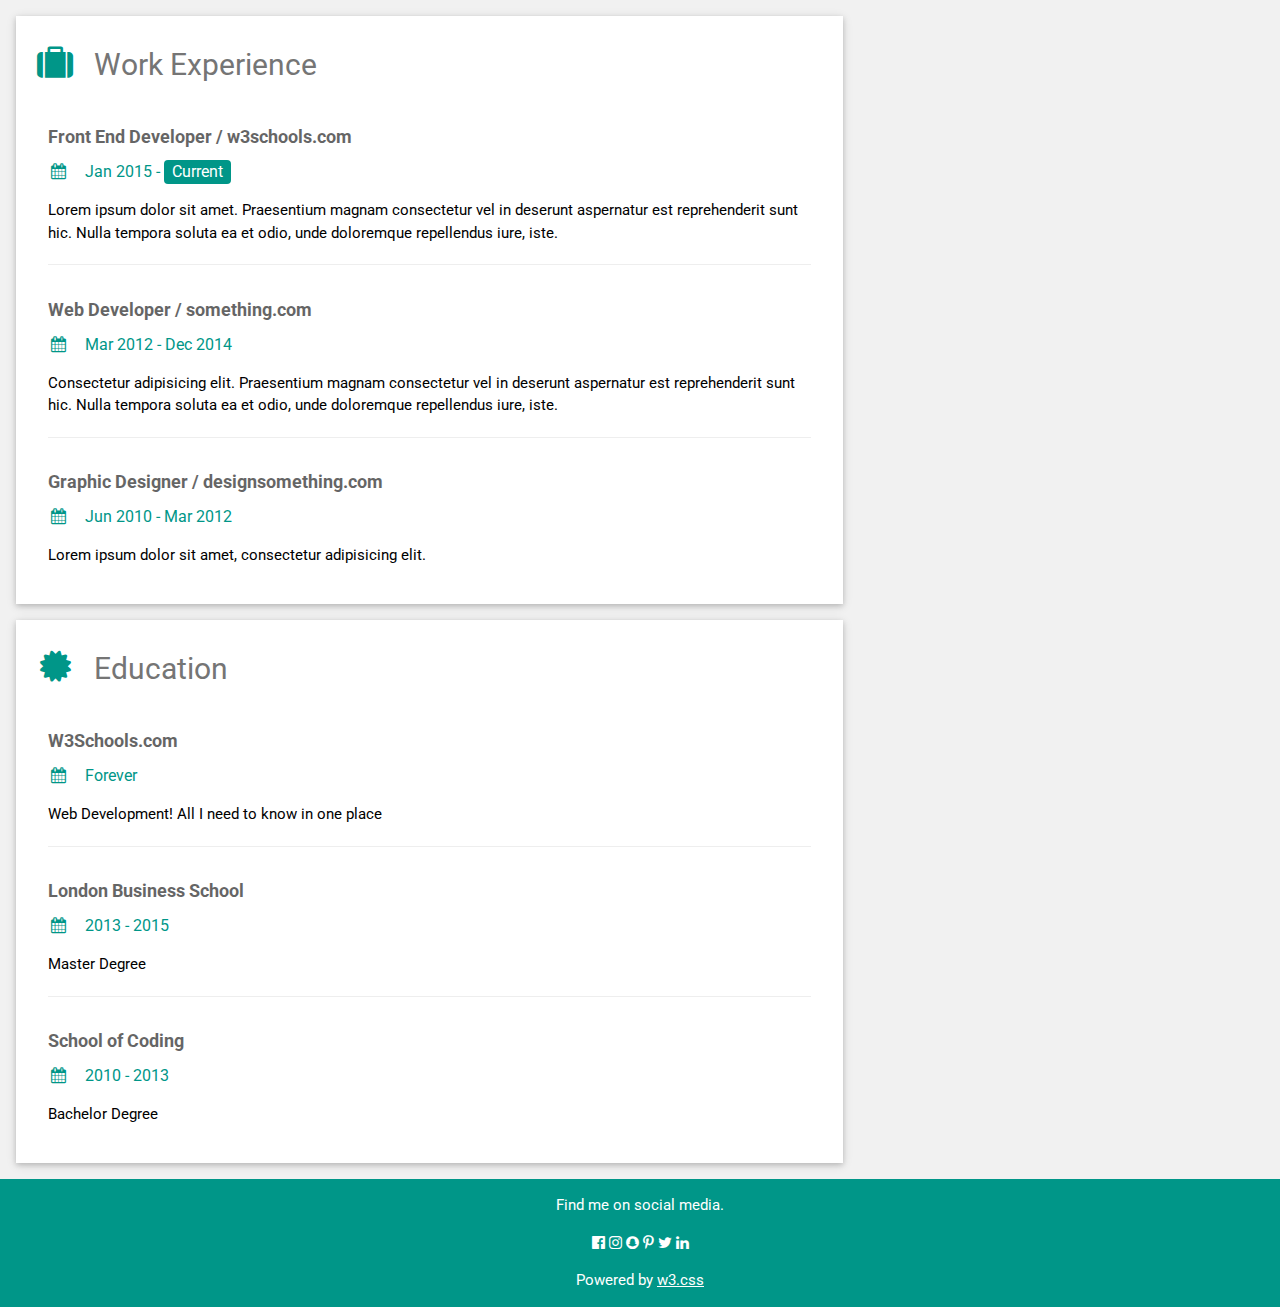
<file: Project Starbadger.html>
<!DOCTYPE html>
<html>
<head>
<title>W3.CSS Template</title>
<meta charset="UTF-8">
<meta name="viewport" content="width=device-width, initial-scale=1">
<link rel="stylesheet" href="https://www.w3schools.com/w3css/4/w3.css">
<link rel='stylesheet' href='https://fonts.googleapis.com/css?family=Roboto'>
<link rel="stylesheet" href="https://cdnjs.cloudflare.com/ajax/libs/font-awesome/4.7.0/css/font-awesome.min.css">
<style>
html,body,h1,h2,h3,h4,h5,h6 {font-family: "Roboto", sans-serif}
</style>
</head>
<body class="w3-light-grey">

<!-- Page Container -->
<div class="w3-content w3-margin-top" style="max-width:1400px;">

  <!-- The Grid -->
  <div class="w3-row-padding">
  
    <!-- Right Column -->
    <div class="w3-twothird">
    
      <div class="w3-container w3-card w3-white w3-margin-bottom">
        <h2 class="w3-text-grey w3-padding-16"><i class="fa fa-suitcase fa-fw w3-margin-right w3-xxlarge w3-text-teal"></i>Work Experience</h2>
        <div class="w3-container">
          <h5 class="w3-opacity"><b>Front End Developer / w3schools.com</b></h5>
          <h6 class="w3-text-teal"><i class="fa fa-calendar fa-fw w3-margin-right"></i>Jan 2015 - <span class="w3-tag w3-teal w3-round">Current</span></h6>
          <p>Lorem ipsum dolor sit amet. Praesentium magnam consectetur vel in deserunt aspernatur est reprehenderit sunt hic. Nulla tempora soluta ea et odio, unde doloremque repellendus iure, iste.</p>
          <hr>
        </div>
        <div class="w3-container">
          <h5 class="w3-opacity"><b>Web Developer / something.com</b></h5>
          <h6 class="w3-text-teal"><i class="fa fa-calendar fa-fw w3-margin-right"></i>Mar 2012 - Dec 2014</h6>
          <p>Consectetur adipisicing elit. Praesentium magnam consectetur vel in deserunt aspernatur est reprehenderit sunt hic. Nulla tempora soluta ea et odio, unde doloremque repellendus iure, iste.</p>
          <hr>
        </div>
        <div class="w3-container">
          <h5 class="w3-opacity"><b>Graphic Designer / designsomething.com</b></h5>
          <h6 class="w3-text-teal"><i class="fa fa-calendar fa-fw w3-margin-right"></i>Jun 2010 - Mar 2012</h6>
          <p>Lorem ipsum dolor sit amet, consectetur adipisicing elit. </p><br>
        </div>
      </div>

      <div class="w3-container w3-card w3-white">
        <h2 class="w3-text-grey w3-padding-16"><i class="fa fa-certificate fa-fw w3-margin-right w3-xxlarge w3-text-teal"></i>Education</h2>
        <div class="w3-container">
          <h5 class="w3-opacity"><b>W3Schools.com</b></h5>
          <h6 class="w3-text-teal"><i class="fa fa-calendar fa-fw w3-margin-right"></i>Forever</h6>
          <p>Web Development! All I need to know in one place</p>
          <hr>
        </div>
        <div class="w3-container">
          <h5 class="w3-opacity"><b>London Business School</b></h5>
          <h6 class="w3-text-teal"><i class="fa fa-calendar fa-fw w3-margin-right"></i>2013 - 2015</h6>
          <p>Master Degree</p>
          <hr>
        </div>
        <div class="w3-container">
          <h5 class="w3-opacity"><b>School of Coding</b></h5>
          <h6 class="w3-text-teal"><i class="fa fa-calendar fa-fw w3-margin-right"></i>2010 - 2013</h6>
          <p>Bachelor Degree</p><br>
        </div>
      </div>

    <!-- End Right Column -->
    </div>
    
  <!-- End Grid -->
  </div>
  
  <!-- End Page Container -->
</div>

<footer class="w3-container w3-teal w3-center w3-margin-top">
  <p>Find me on social media.</p>
  <i class="fa fa-facebook-official w3-hover-opacity"></i>
  <i class="fa fa-instagram w3-hover-opacity"></i>
  <i class="fa fa-snapchat w3-hover-opacity"></i>
  <i class="fa fa-pinterest-p w3-hover-opacity"></i>
  <i class="fa fa-twitter w3-hover-opacity"></i>
  <i class="fa fa-linkedin w3-hover-opacity"></i>
  <p>Powered by <a href="https://www.w3schools.com/w3css/default.asp" target="_blank">w3.css</a></p>
</footer>

</body>
</html>
</file>
